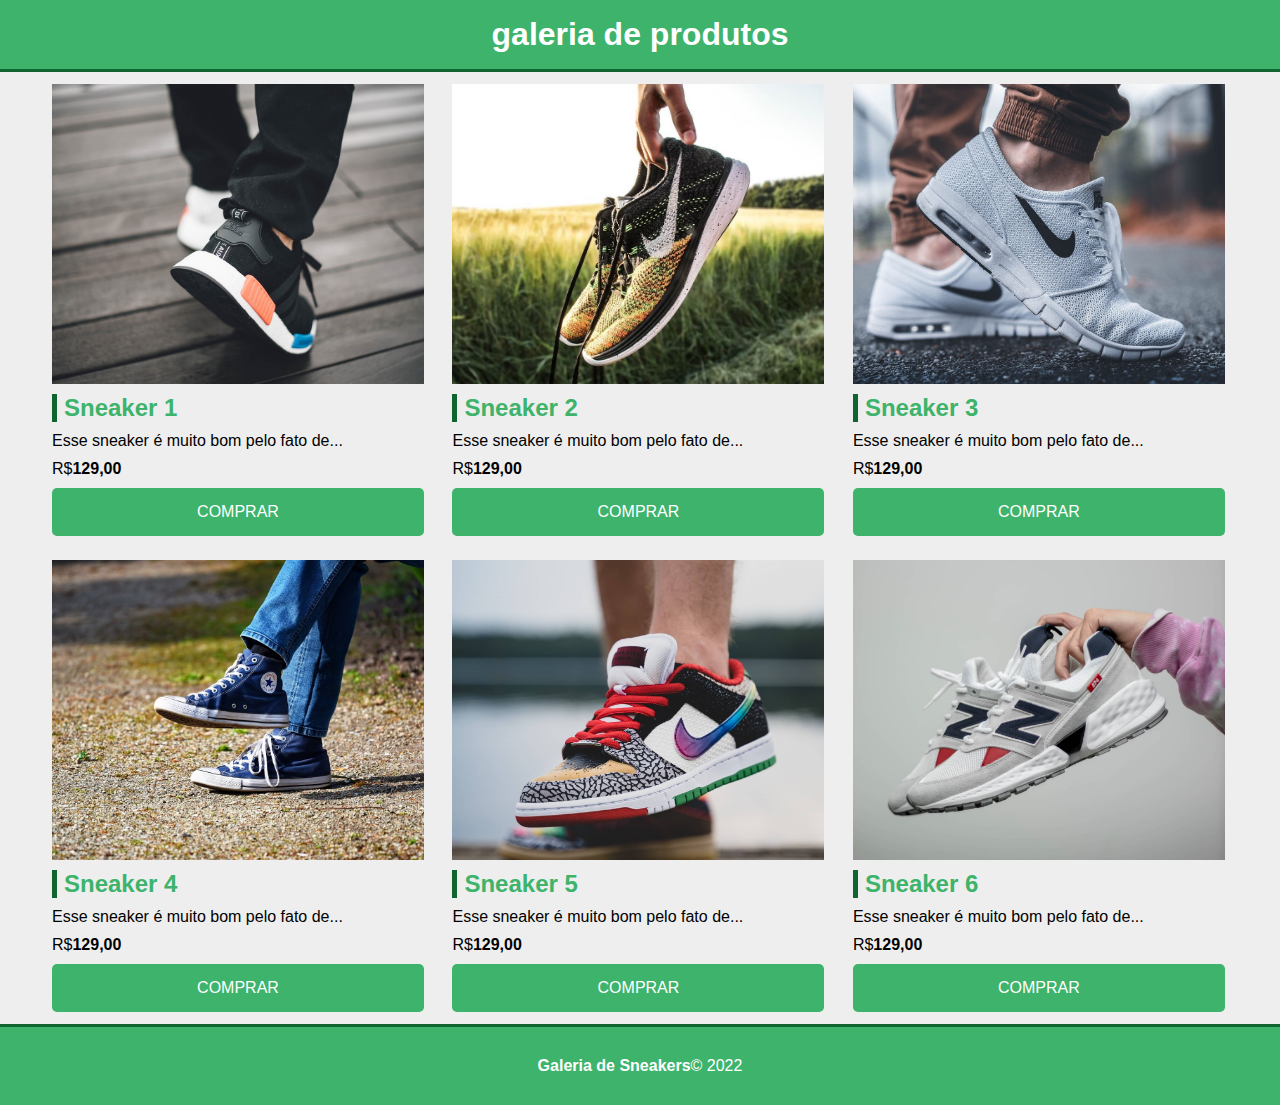
<file: prática/index.html>
<!DOCTYPE html>
<html lang="pt-br">

<head>
    <meta charset="UTF-8">
    <meta http-equiv="X-UA-Compatible" content="IE=edge">
    <meta name="viewport" content="width=device-width, initial-scale=1.0">
    <title>Loja de tenis online</title>
    <link rel="stylesheet" href="main.css">
</head>

<body>
    <!-- cabeçalho -->
    <header>
        <h1>galeria de produtos</h1>
    </header>


    <!-- Grid de produtos -->
    <main class="container">
        <section class="products-container">
            <div class="card">
                <div class="product-image" id="img-1"></div>
                <h3>Sneaker 1</h3>
                <p>Esse sneaker é muito bom pelo fato de...</p>
                <p>R$<span class="bold">129,00</span></p>
                <a href="#" class="btn">Comprar</a>
            </div>



            <div class="card">
                <div class="product-image" id="img-2"></div>
                <h3>Sneaker 2</h3>
                <p>Esse sneaker é muito bom pelo fato de...</p>
                <p>R$<span class="bold">129,00</span></p>
                <a href="#" class="btn">Comprar</a>
            </div>

            <div class="card">
                <div class="product-image" id="img-3"></div>
                <h3>Sneaker 3</h3>
                <p>Esse sneaker é muito bom pelo fato de...</p>
                <p>R$<span class="bold">129,00</span></p>
                <a href="#" class="btn">Comprar</a>
            </div>

            <div class="card">
                <div class="product-image" id="img-4"></div>
                <h3>Sneaker 4</h3>
                <p>Esse sneaker é muito bom pelo fato de...</p>
                <p>R$<span class="bold">129,00</span></p>
                <a href="#" class="btn">Comprar</a>
            </div>

            <div class="card">
                <div class="product-image" id="img-5"></div>
                <h3>Sneaker 5</h3>
                <p>Esse sneaker é muito bom pelo fato de...</p>
                <p>R$<span class="bold">129,00</span></p>
                <a href="#" class="btn">Comprar</a>
            </div>

            <div class="card">
                <div class="product-image" id="img-6"></div>
                <h3>Sneaker 6</h3>
                <p>Esse sneaker é muito bom pelo fato de...</p>
                <p>R$<span class="bold">129,00</span></p>
                <a href="#" class="btn">Comprar</a>
            </div>
        </section>
    </main>


    <!-- Rodape -->
    <footer>
        <p><span class="bold">Galeria de Sneakers</span>&copy 2022</p>
    </footer>



</body>

</html>
</file>
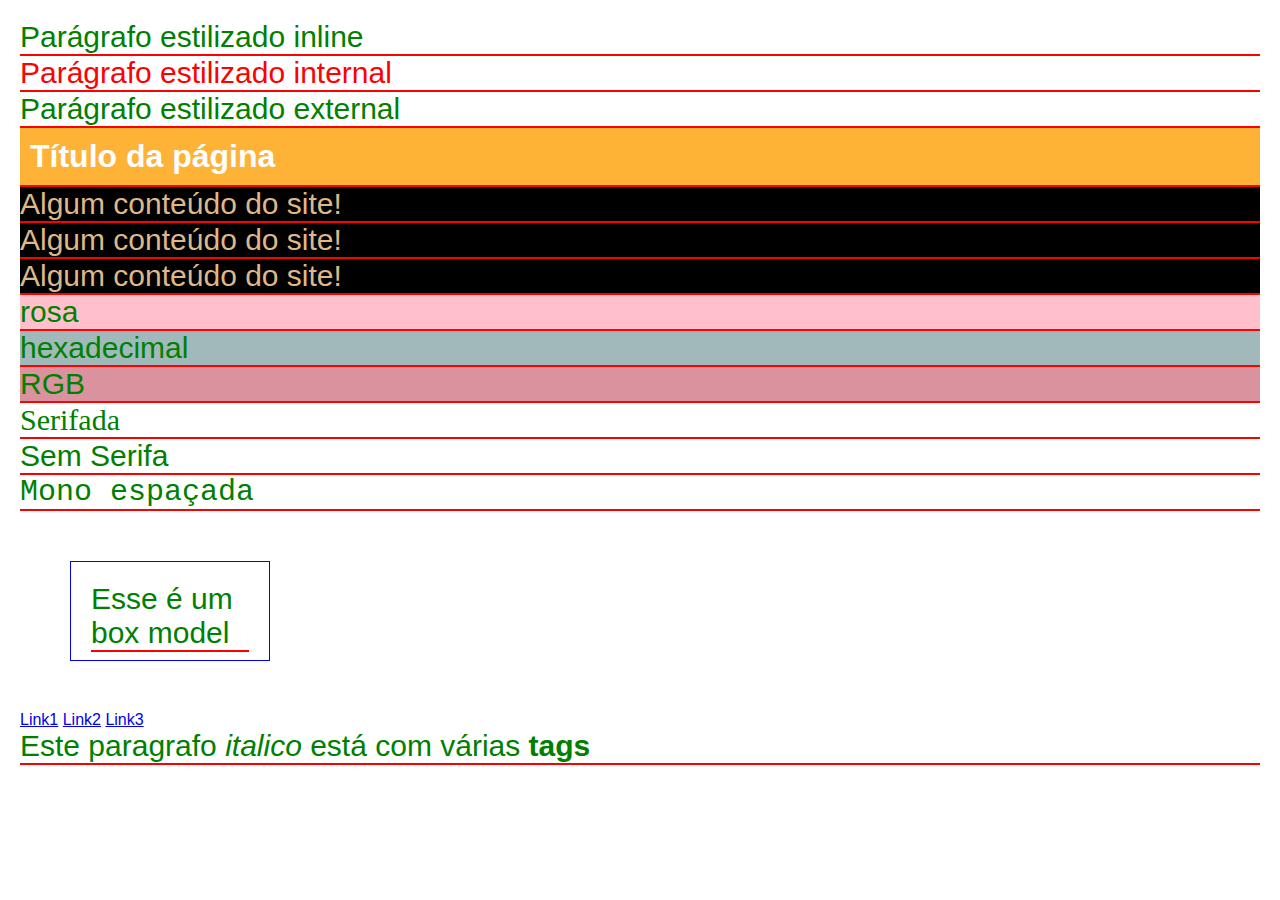
<file: teoria/index.html>
<!DOCTYPE html>
<html lang="pt-br">
<head>
    <meta charset="UTF-8">
    <meta http-equiv="X-UA-Compatible" content="IE=edge">
    <meta name="viewport" content="width=device-width, initial-scale=1.0">
    <title>Document</title>
    <link rel="stylesheet" href="main.css">
    <style>
        p{
            color: green;
        }
    </style>
</head>
<body>
    <p>Parágrafo estilizado inline</p>
    <p style="color: red;">Parágrafo estilizado internal</p>
    <p>Parágrafo estilizado external</p>

    <!-- classes e id's -->

    <h1 id="titulo-principal">Título da página</h1>
    <p class="meu-paragrafo">Algum conteúdo do site!</p>
    <p class="meu-paragrafo">Algum conteúdo do site!</p>
    <p class="meu-paragrafo">Algum conteúdo do site!</p>

    <!-- Cores -->

    <p class="nome-da-cor">rosa</p>
    <p class="hexa">hexadecimal</p>
    <p class="rgb">RGB</p>

    <!-- Fontes -->

    <p class="serifada">Serifada</p>
    <p class="sem-serifa">Sem Serifa</p>
    <p class="mono-espaco">Mono espaçada</p>

    <!-- Box model -->

    <div class="box-model">
        <p>Esse é um box model</p>
    </div>

    <a href="#">Link1</a>
    <a href="#">Link2</a>
    <a href="#">Link3</a>
    <p>Este paragrafo <i>italico</i> está com várias <b>tags</b></p>
    



</body>
</html>
</file>
<file: prática/main.css>
*{
    margin: 0;
    padding: 0;
    box-sizing: border-box;
    font-family: Helvetica;
}

/* cabeçalho */
header{
    background-color: #3db36b;
    color: #fff;
    padding: 16px;
    text-align: center;
    border-bottom: 3px solid #0f642f;
}

/* grid de produtos */

.container{
    background-color: #eee;
    min-height: 60vh;
}

.products-container{
    max-width: 1200px;
    margin: auto;
}

.card{
    width: 31%;
    margin: 1%;
    display: inline-block;
}

.product-image{
    margin-bottom: 10px;
    background-position: center;
    background-size: cover;
    width: 100%;
    height: 300px;
}

#img-1{
    background-image: url('../prática/img/tenis1.jpg');
}
#img-2{
    background-image: url('../prática/img/tenis2.jpg');
}
#img-3{
    background-image: url('../prática/img/tenis3.jpg');
}
#img-4{
    background-image: url('../prática/img/tenis4.jpg');
}
#img-5{
    background-image: url('../prática/img/tenis5.jpg');
}
#img-6{
    background-image: url('../prática/img/tenis6.jpg');
}

h3{
    margin-bottom: 10px;
    color: #3db36b;
    border-left: 5px solid #0f642f;
    padding-left: 7px;
    font-size: 24px;
}

.card p{
    margin-bottom: 10px;
}

.bold{
    font-weight: 900;
}

.btn{
    display: block;
    background-color: #3db36b;
    color: #fff;
    width: 100%;
    text-align: center;
    text-transform: uppercase;
    text-decoration: none;
    border-radius: 5px;
    padding: 15px;
    transition: .5s;
}

.btn:hover{
    background-color: #0f642f;
}

/* rodapé */

footer{
    background-color: #3db36b;
    color: #fff;
    text-align: center;
    padding: 30px;
    border-top: 3px solid #0f642f;
}
</file>
<file: teoria/main.css>
*{
    margin: 0;
    padding: 0;
    box-sizing: border-box;
    font-family: Arial;
}

p {
    color: blue;
    font-size: 30px;
}

body{
    padding: 20px;
}
/* Classes e id's */
#titulo-principal{
    background-color: #feb236;
    color: rgb(255, 255, 255);
    padding: 10px;
    font-family: Arial, Helvetica, sans-serif;
}

.meu-paragrafo{
    background-color: black;
    color: burlywood ;
}

/* Elementos da página */

h1,p {
    border-bottom: 2px solid red;
}

.nome-da-cor{
    background-color: pink;
}

.hexa{
    background-color: #a2b9bc;
}

.rgb{
    background-color: rgba(185, 54, 76, 0.541);
}

.serifada{
    font-family: Georgia;
}

.sem-serifa {
    font-family: Helvetica;
}

.mono-espaco {
    font-family: 'Courier New';
}

.box-model {
    height: 100px;
    width: 200px;
    border: 1px solid blue;
    margin: 50px;
    padding: 20px;
}
</file>
